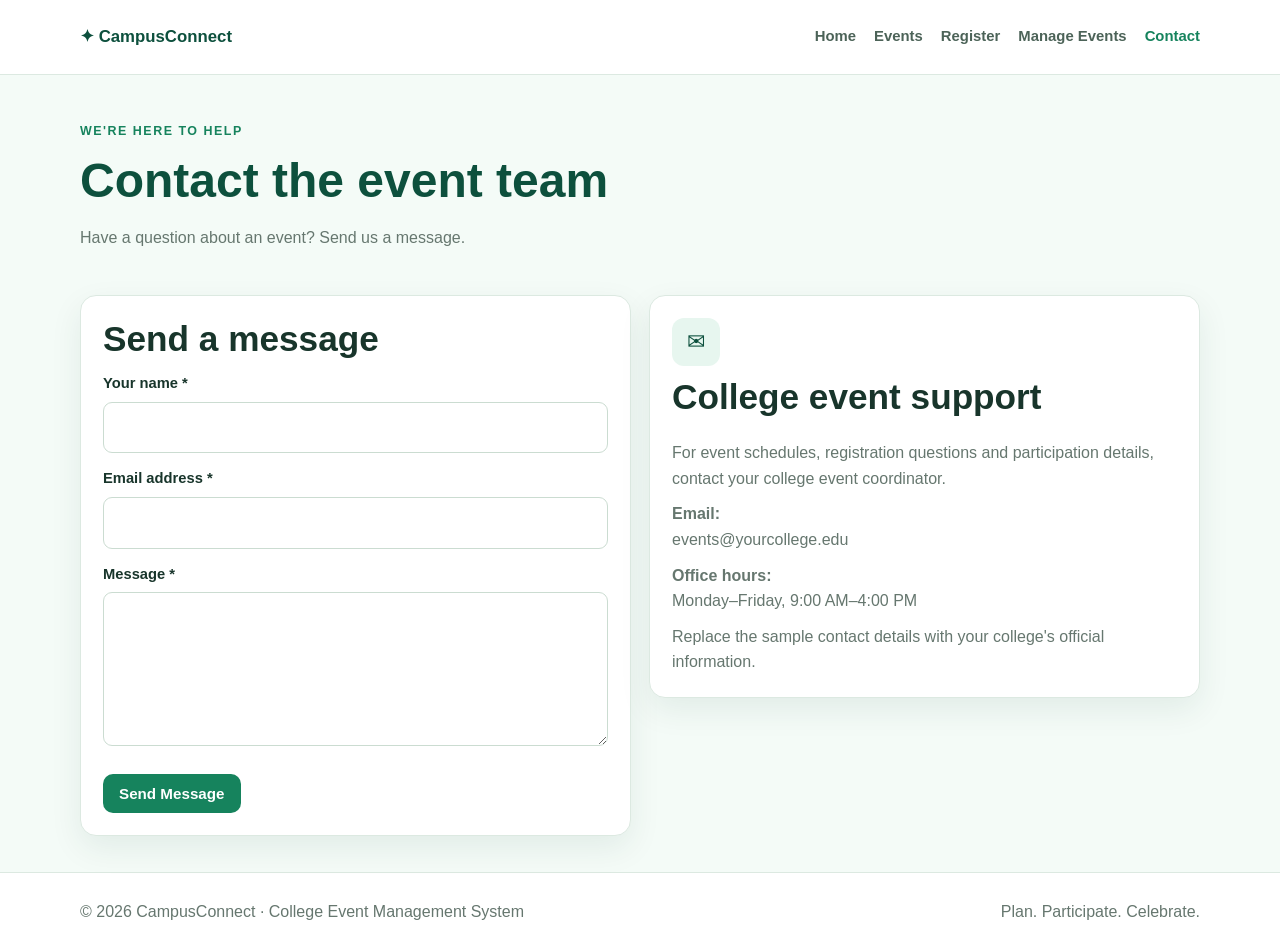
<file: contact.html>
<!DOCTYPE html>
<html lang="en">
<head>
  <meta charset="UTF-8">
  <meta name="viewport" content="width=device-width, initial-scale=1.0">
  <title>Contact | College Event Management System</title>
  <link rel="stylesheet" href="style.css">
  <script src="script.js" defer></script>
</head>
<body>
<header class="site-header">
  <div class="container navbar">
    <a class="brand" href="index.html">✦ CampusConnect</a>
    <button class="menu-toggle" type="button" aria-label="Toggle navigation">Menu ☰</button>
    <nav class="nav-links">
      <a href="index.html">Home</a>
      <a href="events.html">Events</a>
      <a href="register.html">Register</a>
      <a href="manage.html">Manage Events</a>
      <a href="contact.html">Contact</a>
    </nav>
  </div>
</header>

<main class="container">
  <section class="page-intro">
    <span class="eyebrow" style="color:var(--green)">We're here to help</span>
    <h1>Contact the event team</h1>
    <p class="muted">Have a question about an event? Send us a message.</p>
  </section>
  <div class="cards" style="grid-template-columns:repeat(auto-fit,minmax(260px,1fr));align-items:start">
    <section class="panel">
      <h2>Send a message</h2>
      <div id="contact-message" class="notice hidden" role="status"></div>
      <form id="contact-form">
        <div class="field"><label for="name">Your name *</label><input id="name" name="name" required maxlength="100"></div>
        <div class="field" style="margin-top:14px"><label for="email">Email address *</label><input id="email" name="email" type="email" required maxlength="100"></div>
        <div class="field" style="margin-top:14px"><label for="message">Message *</label><textarea id="message" name="message" rows="5" required maxlength="3000"></textarea></div>
        <div class="form-actions"><button type="submit">Send Message</button></div>
      </form>
    </section>
    <section class="card">
      <div class="icon-tile">✉</div>
      <h2>College event support</h2>
      <p>For event schedules, registration questions and participation details, contact your college event coordinator.</p>
      <p><strong>Email:</strong><br>events@yourcollege.edu</p>
      <p><strong>Office hours:</strong><br>Monday–Friday, 9:00 AM–4:00 PM</p>
      <p class="muted">Replace the sample contact details with your college's official information.</p>
    </section>
  </div>
</main>

<footer class="footer">
  <div class="container footer-inner">
    <span>© 2026 CampusConnect · College Event Management System</span>
    <span>Plan. Participate. Celebrate.</span>
  </div>
</footer>
</body>
</html>
</file>
<file: style.css>
:root {
    --green: #16835d;
    --green-dark: #0d503d;
    --green-light: #e7f6ef;
    --mint: #f4fbf7;
    --ink: #18352b;
    --muted: #66776f;
    --white: #ffffff;
    --border: #dce9e1;
    --danger: #b42318;
    --shadow: 0 12px 32px rgba(18, 69, 49, .08);
}
* { box-sizing: border-box; }
body {
    margin: 0;
    font-family: Arial, Helvetica, sans-serif;
    background: var(--mint);
    color: var(--ink);
    line-height: 1.6;
}
a { color: inherit; text-decoration: none; }
.container { width: min(1120px, 92%); margin: auto; }
.site-header {
    background: var(--white);
    border-bottom: 1px solid var(--border);
    position: sticky;
    top: 0;
    z-index: 10;
}
.navbar {
    min-height: 74px;
    display: flex;
    align-items: center;
    justify-content: space-between;
    gap: 20px;
}
.brand { color: var(--green-dark); font-weight: 800; font-size: 1.05rem; }
.nav-links { display: flex; flex-wrap: wrap; align-items: center; gap: 18px; }
.nav-links a { color: #4c6358; font-weight: 700; font-size: .93rem; }
.nav-links a:hover, .nav-links a.active { color: var(--green); }
.menu-toggle {
    display: none; border: 1px solid var(--border); background: white;
    border-radius: 8px; padding: 8px 12px; cursor: pointer;
}
.hero {
    padding: 78px 0;
    background: radial-gradient(circle at 85% 20%, #54bd8c 0, transparent 27%),
                linear-gradient(120deg, #0d503d, #16835d);
    color: white;
}
.hero-grid { display: grid; grid-template-columns: 1.35fr .65fr; gap: 40px; align-items: center; }
.eyebrow { text-transform: uppercase; letter-spacing: .12em; font-size: .78rem; font-weight: 800; color: #b9f3d4; }
h1 { font-size: clamp(2.1rem, 5vw, 3.8rem); line-height: 1.1; margin: 12px 0 18px; }
h2 { font-size: clamp(1.55rem, 3vw, 2.2rem); margin: 0 0 12px; line-height: 1.2; }
h3 { margin: 0 0 8px; }
p { margin-top: 0; }
.hero p { max-width: 620px; color: #e2f7eb; font-size: 1.08rem; }
.hero-art {
    min-height: 240px; border: 1px solid rgba(255,255,255,.25);
    border-radius: 24px; padding: 26px; background: rgba(255,255,255,.10);
    display: flex; flex-direction: column; justify-content: space-between;
}
.art-pill { display: inline-block; width: fit-content; padding: 7px 12px; border-radius: 99px; background: #d4f7e3; color: var(--green-dark); font-weight: 800; font-size: .8rem; }
.art-number { font-size: 4.2rem; font-weight: 900; line-height: 1; }
.button, button {
    display: inline-flex; justify-content: center; align-items: center; gap: 8px;
    border: 0; border-radius: 10px; padding: 11px 16px; background: var(--green);
    color: white; font-weight: 800; cursor: pointer; font-size: .95rem;
}
.button:hover, button:hover { background: var(--green-dark); }
.button.secondary, button.secondary { background: white; border: 1px solid var(--border); color: var(--green-dark); }
.button.danger, button.danger { background: var(--danger); }
.hero .button.secondary { background: transparent; border-color: rgba(255,255,255,.55); color: white; }
.actions { display: flex; flex-wrap: wrap; gap: 10px; margin-top: 24px; }
.section { padding: 56px 0; }
.section-heading { display: flex; align-items: end; justify-content: space-between; gap: 20px; margin-bottom: 24px; }
.muted { color: var(--muted); }
.cards { display: grid; grid-template-columns: repeat(3, minmax(0, 1fr)); gap: 18px; }
.card, .panel {
    background: white; border: 1px solid var(--border); border-radius: 16px;
    padding: 22px; box-shadow: var(--shadow);
}
.card { display: flex; flex-direction: column; gap: 10px; }
.card p { color: var(--muted); margin-bottom: 0; }
.card .button { margin-top: auto; align-self: flex-start; }
.card-top { display: flex; align-items: flex-start; justify-content: space-between; gap: 12px; }
.icon-tile { display: grid; place-items: center; width: 48px; height: 48px; border-radius: 12px; background: var(--green-light); color: var(--green-dark); font-size: 1.35rem; }
.tag { display: inline-block; background: var(--green-light); color: var(--green-dark); border-radius: 99px; padding: 4px 9px; font-size: .78rem; font-weight: 800; }
.page-intro { padding: 42px 0 28px; }
.page-intro h1 { color: var(--green-dark); font-size: clamp(2rem, 4vw, 3rem); }
.toolbar { display: grid; grid-template-columns: 2fr 1fr 1fr auto; gap: 12px; margin: 22px 0; }
label { display: block; font-weight: 700; font-size: .92rem; margin-bottom: 6px; }
input, select, textarea {
    width: 100%; padding: 12px 13px; border: 1px solid #cbdcd1; border-radius: 9px;
    background: white; color: var(--ink); font: inherit;
}
input:focus, select:focus, textarea:focus { outline: 2px solid #a6e5c3; border-color: var(--green); }
.form-grid { display: grid; grid-template-columns: repeat(2, minmax(0, 1fr)); gap: 16px; }
.field.full { grid-column: 1 / -1; }
.form-actions { margin-top: 20px; display: flex; gap: 10px; flex-wrap: wrap; }
.notice { padding: 12px 14px; border-radius: 10px; margin: 14px 0; background: var(--green-light); color: var(--green-dark); }
.notice.error { background: #fff0ef; color: var(--danger); }
.hidden { display: none !important; }
.table-wrap { overflow-x: auto; background: white; border: 1px solid var(--border); border-radius: 12px; }
table { border-collapse: collapse; width: 100%; min-width: 650px; }
th, td { padding: 12px 14px; text-align: left; border-bottom: 1px solid var(--border); vertical-align: top; }
th { background: #edf7f1; color: var(--green-dark); }
td .small-action { padding: 7px 10px; margin: 2px; font-size: .82rem; }
.empty-state { padding: 28px; text-align: center; color: var(--muted); background: white; border: 1px dashed #bdd6c6; border-radius: 14px; }
.stats { display: grid; grid-template-columns: repeat(3, 1fr); gap: 14px; margin: 22px 0; }
.stat { background: white; border: 1px solid var(--border); border-radius: 14px; padding: 18px; }
.stat strong { display: block; font-size: 1.8rem; color: var(--green-dark); }
.footer { padding: 26px 0; border-top: 1px solid var(--border); background: white; color: var(--muted); margin-top: 36px; }
.footer-inner { display: flex; justify-content: space-between; flex-wrap: wrap; gap: 10px; }
@media (max-width: 800px) {
    .hero-grid { grid-template-columns: 1fr; }
    .cards { grid-template-columns: repeat(2, minmax(0, 1fr)); }
    .toolbar { grid-template-columns: 1fr 1fr; }
    .navbar { flex-wrap: wrap; padding: 14px 0; }
    .menu-toggle { display: inline-flex; }
    .nav-links { display: none; width: 100%; flex-direction: column; align-items: flex-start; padding: 10px 0; }
    .nav-links.open { display: flex; }
}
@media (max-width: 560px) {
    .cards, .form-grid, .stats, .toolbar { grid-template-columns: 1fr; }
    .hero { padding: 52px 0; }
    .section { padding: 38px 0; }
    .section-heading { align-items: flex-start; flex-direction: column; }
}
</file>
